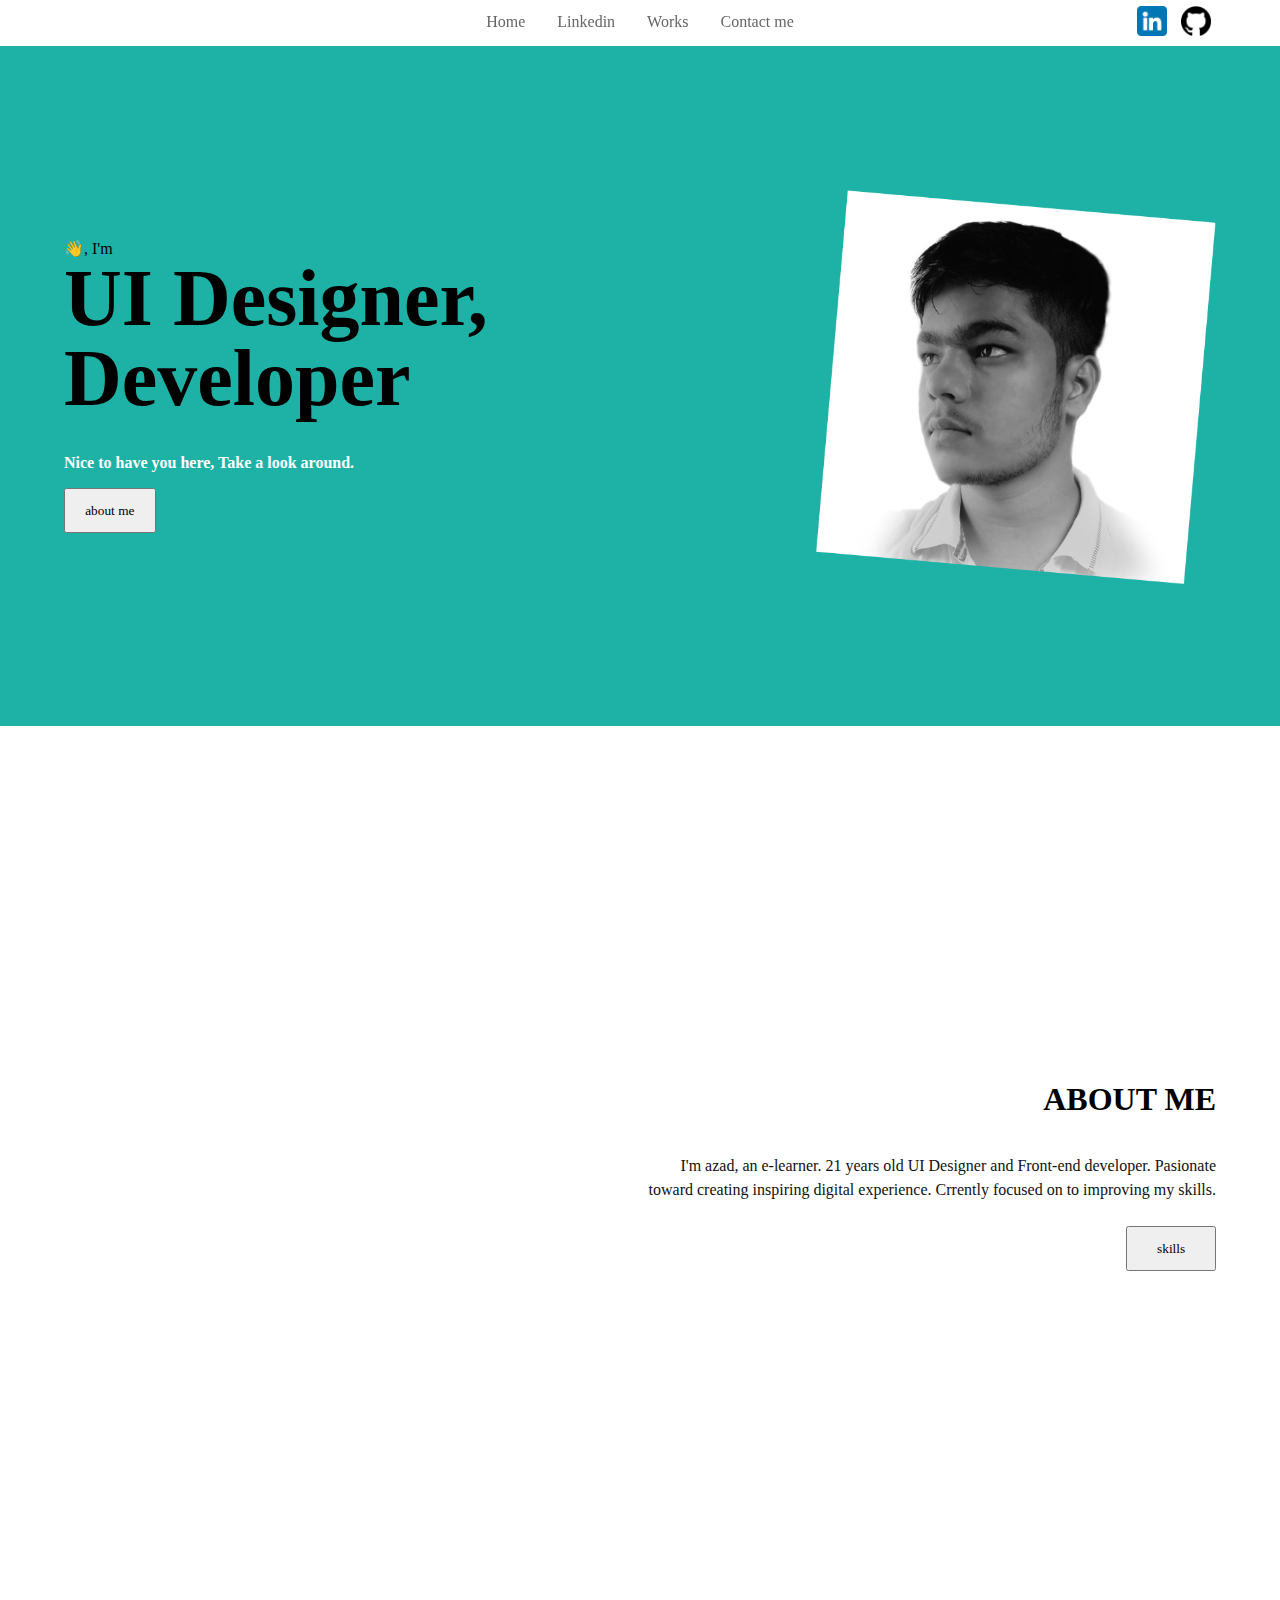
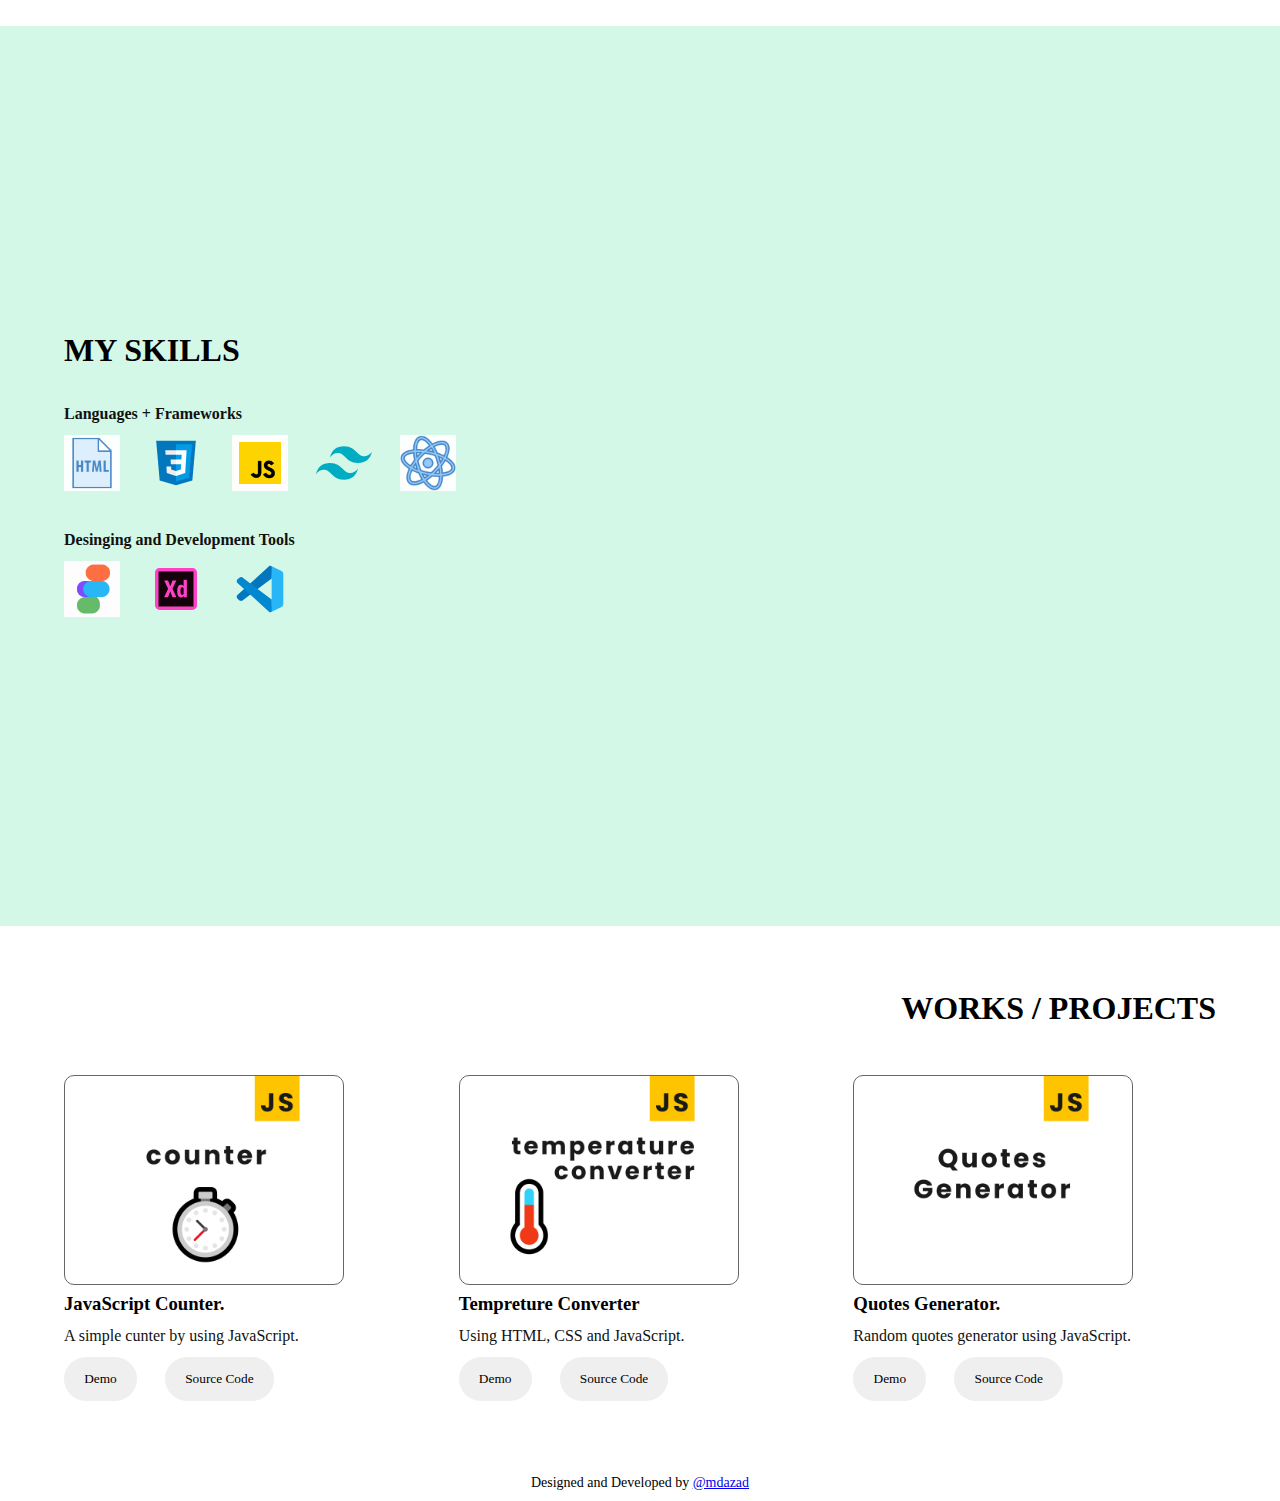
<file: index.html>
<!DOCTYPE html>
<html lang="en">
  <head>
    <meta charset="UTF-8" />
    <meta http-equiv="X-UA-Compatible" content="IE=edge" />
    <meta name="viewport" content="width=device-width, initial-scale=1.0" />
    <!-- <link rel="stylesheet" href="src/css/style.css" /> -->
    <link rel="stylesheet" href="style.css" />
    <link rel="stylesheet" href="src/css/nav-style.css" />

    <title>@mdazad:Portfolio</title>
  </head>
  <body>
    <!-- 1.navigation -->
    <div class="nav fixed" >
      <input type="checkbox" id="nav-check" />
      <div class="nav-header">
        <!-- <div class="nav-title">spotthecode</div> -->
      </div>
      <div class="nav-btn">
        <label htmlFor="nav-check">
          <span></span>
          <span></span>
          <span></span>
        </label>
      </div>
      <div class="nav-links">
        <a href="#">Home</a>
        <a href="#">Linkedin</a>
        <a href="#works">Works</a>
        <a href="#contact">Contact me</a>
      </div>

      <div class="nav-logo">
        <img
          class="round linkedin"
          src="public/images/linkedin.png"
          width="30px"
          alt="@linkedin Profile"
        />
        <img
          class="github"
          src="public/images/github.png"
          width="30px"
          alt="@github profile"
        />
      </div>
    </div>

    <!-- landingPage -->
    <div class="landingPage">
      <!-- 1, Hero section  -->
      <div class="grid-4 hero-section">
        <div class="content">
          <p>👋, I'm</p>
          <h1 class="heading">
            UI Designer,<br />
            Developer
          </h1>

          <b class="tittle">Nice to have you here, Take a look around.</b><br />
          <a href="#aboutPage"><button>about me</button></a>
        </div>

        <div class="image">
          <img src="public/images/BlackImage.png" alt="" />
        </div>
      </div>

      <!-- 2. About Section  -->
      <div class="grid-4 aboutPage" id="aboutPage">
        <div class="content">
          <h1 class="heading">ABOUT ME</h1>
          <p class="tittle">
            I'm azad, an e-learner. 21 years old UI Designer and Front-end
            developer. Pasionate toward creating inspiring digital experience.
            Crrently focused on to improving my skills.
          </p>
          <a href="#skills"><button>skills</button></a>
        </div>
      </div>

      <!-- 3. SKILLs  -->
      <div class="skills" id="skills">
        <div class="content">
          <div class="heading"><h1>MY SKILLS</h1></div>
          <div class="row-1">
            <h4 class="tittle">Languages + Frameworks</h4>
            <img src="public/images/icons8-html.gif" alt="HTML" />
            <img src="public/images/css3.svg" alt="CSS" />
            <img src="public/images/javascript.gif" alt="JS" />
            <img src="public/images/tailwind-css.svg" alt="Tailwind CSS" />
            <img src="public/images/icons8-react.gif" alt="React.js" />
          </div>
          <div class="row-2">
            <h4 class="tittle">Desinging and Development Tools</h4>
            <img src="public/images/icons8-figma.gif" alt="Figma" />
            <img src="public/images/adobe-xd.svg" alt="Adobe XD" />
            <img src="public/images/visual-studio-code-2019.svg" alt="45px" />
          </div>
        </div>
      </div>

      <!--4.  Work  -->
      <div class="work">
        <div class="content">
          <h1 class="heading">WORKS / PROJECTS</h1>

          <div class="row">
            <!-- work-1  -->
            <div class="work-1">
              <div class="img-body"></div>
              <h3>JavaScript Counter.</h3>
              <p class="tittle">A simple cunter by using JavaScript.</p>
              <div class="buttons">
                <a href="https://spotthecode.github.io/counter/" target="_blank" class="demo-btn"><button>Demo</button></a>
                <a href="https://github.com/spotthecode/counter" target="_blank" clas="code-btn"><button>Source Code</button></a>
              </div>
            </div>

            <!-- work-2  -->

            <div class="work-2">
              <div class="img-body"></div>
              <h3>Tempreture Converter</h3>
              <p class="tittle">Using HTML, CSS and JavaScript.</p>
              <div class="buttons">
                <a href="https://spotthecode.github.io/tempreture-converter/" class="demo-btn"><button>Demo</button></a>
                <a href="https://github.com/spotthecode/tempreture-converter" clas="code-btn"><button>Source Code</button></a>
              </div>
            </div>

            <!-- work-3  -->

            <div class="work-3">
              <div class="img-body"></div>
              <h3>Quotes Generator.</h3>
              <p class="tittle">Random quotes generator using JavaScript.</p>
              <div class="buttons">
                <a href="https://spotthecode.github.io/random-quotes/" class="demo-btn"><button>Demo</button></a>
                <a href="https://github.com/spotthecode/random-quotes" clas="code-btn"><button>Source Code</button></a>
              </div>
            </div>

           
          </div>
        </div>
      </div>
    </div>
    <p style="text-align: center; font-size:14px; padding:10px;">Designed and Developed by <a href="https://www.instagram.com/mdazad2.0/">@mdazad</a></p>
  </body>
</html>
</file>
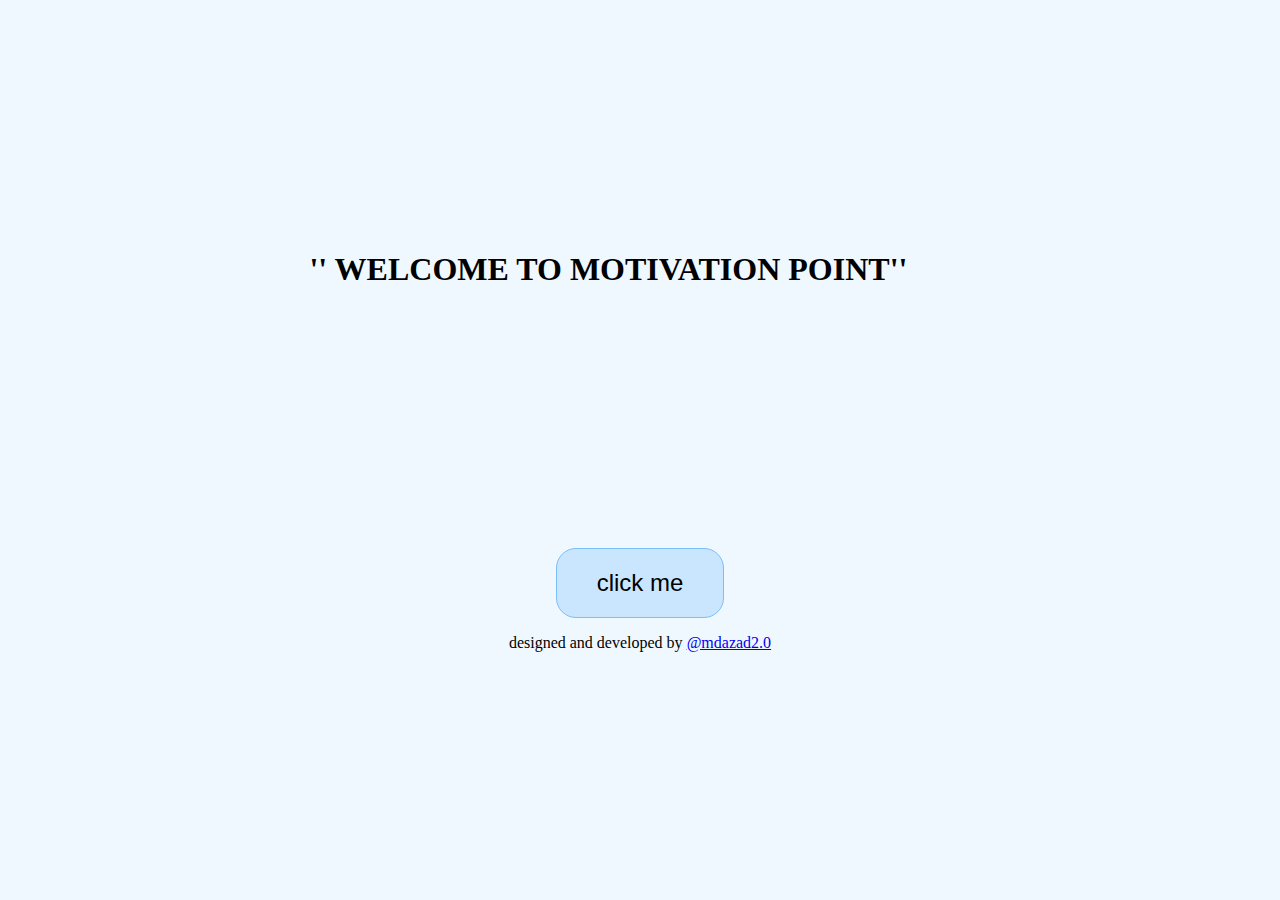
<file: works/projects/Generator.html>
<!DOCTYPE html>
<html lang="en">
  <head>
    <meta charset="UTF-8" value="">
    <meta http-equiv="X-UA-Compatible" content="IE=edge" value="">
    <meta name="viewport" content="width=device-width, initial-scale=1.0" value="">
   
    <title>Motivation Generator</title>
    <!-- developed by @mdazad2.0 -->
    <!-- Date:01/11/2022 -->
  </head>
  <body>
    <div class="container">
      <h1 id="text">WELCOME TO MOTIVATION POINT</h1>
      <br>
    </div>
    <center>
        <button onclick="show()">click me</button>
    </center>
    
    <p>designed and developed by <a href="https://www.instagram.com/mdazad2.0/">@mdazad2.0</a></p>
    
  </body>
</html>

<style>
  html{
      background-color:aliceblue;
  }
 
 h1,p{
      text-align: center;
  }
.container {
  
  height: 100vh;
  display: flex;
  flex-direction:column;
  justify-content: center;
  align-items: center;

  height:60vh;
  width:95%;
}
h1{
  text-align:center;
}
h1::before{
  content:"'' "
}
h1::after{
  content:"'' "
}
button{
  font-size:24px;
  padding:20px 40px;
  border-radius:20px;
  background-color: rgb(202, 230, 255);
  border:1px solid rgb(122, 190, 250);
}
button:active{
  background-color: rgb(122, 190, 250);
}
</style>

<script>

  let text = document.getElementById("text");
  // array for strings
  let motivations = [
    "The man who does not read books has no advantage over the one who cannot read them.",
    "Teachers can open the door, but you must enter it yourself.",
    "The beautiful thing about learning is that no one can take it away from you.",
    "Education is the most powerful weapon you can use to change the .",
    "The mind is not a vessel to be filled but a fire to be ignited.",
    "Don't let what you cannot do interfere with what you can do.",
    "A person who never made a mistake never tried anything new.",
    "Learning is never done without errors and defeat.",
    "Never let the fear of striking out stop you from playing the game.",
    "Procrastination makes easy things hard and hard things harder.",
    "You don't have to be great to start, but you have to start to be great.",
    "The expert in anything was once a beginner.",
    "The way to get started is to quit talking and begin doing.",
    "There are no shortcuts to any place worth going.",
    "I think it's possible to ordinary people to choose to be extraordinary.",
    "I find that the harder I work, the more luck I seem to have.",
    "Motivation is what gets you started. Habit is what keeps you going.",
    "Success is the sum of small efforts, repeated.",
    "The best way to predict your future is to create it.",
    "The future belongs to those who believe in the beauty of their dreams.",
    "You are braver than you believe, stronger than you seem and smarter than you think.",
    "Learn from yesterday. Live for today. Hope for tomorrow.",
    "The more that you read, the more things you will know, the more that you learn, the more places you'll go.",
  ];
  
function show(){
      text.innerHTML = motivations[ Math.floor(Math.random()*10)];
  }

</script>
</file>
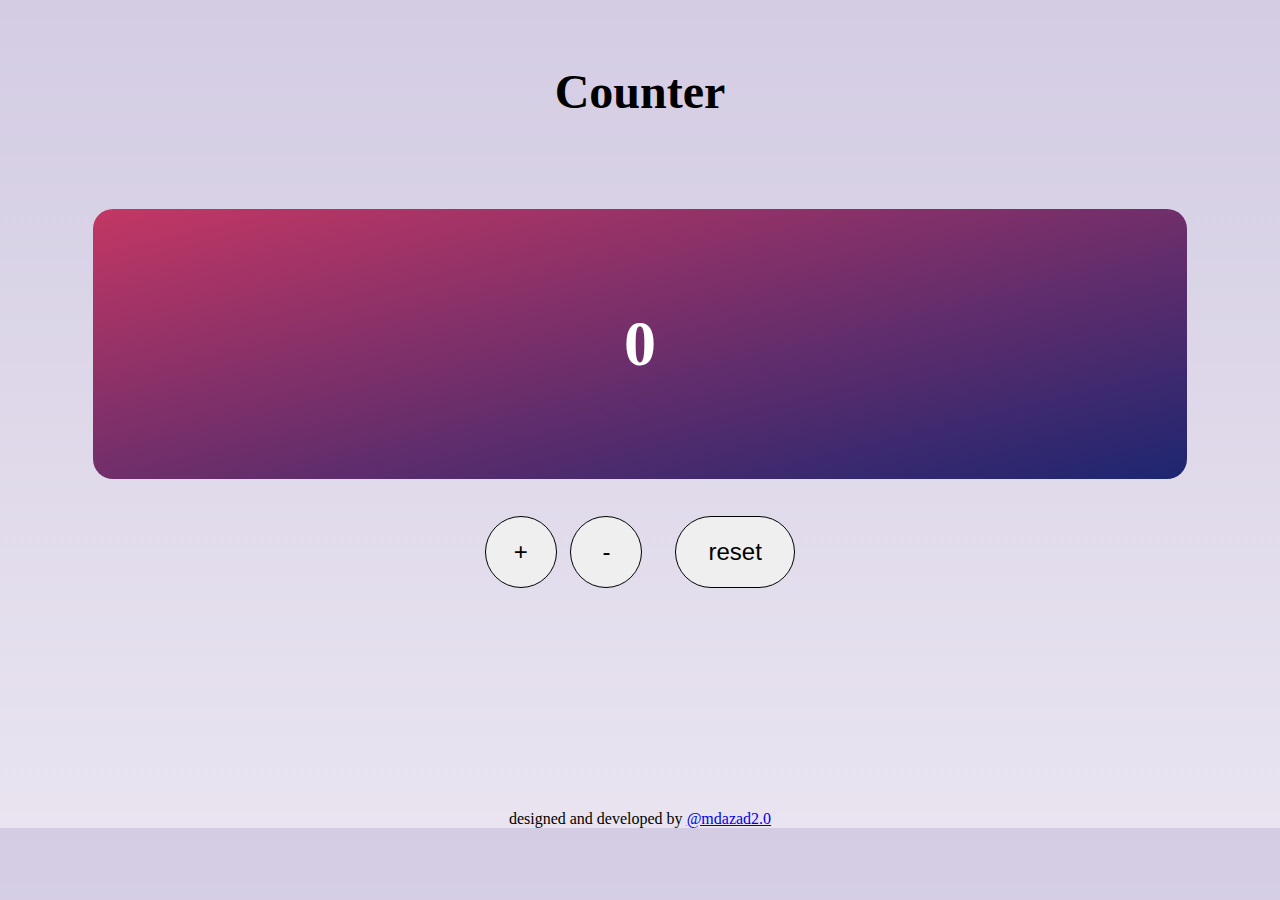
<file: works/projects/index_counter.html>
<!-- HTML:  -->
<!DOCTYPE html>
<html lang="en">
  <head>
    <meta charset="UTF-8" />
    <meta http-equiv="X-UA-Compatible" content="IE=edge" />
    <meta name="viewport" content="width=device-width, initial-scale=1.0" />
    <title>JS Counter by Azad</title>
  </head>
  <body>
    <center class="counter-box">
      <!-- screen to show output -->
      <h1 class="heading">Counter </h1>
      <h1 class="screen output" id="screen">0</h1>

      <div class="buttons">
        <button id="inc">+</button>
        <button id="dec">-</button>
        <button id="reset">reset</button>
      </div>
    </center>

    <p>designed and developed by <a href="https://www.instagram.com/mdazad2.0/">@mdazad2.0</a></p>

  </body>
</html>

<!--CSS: styling -->
<style>
  *{
    box-sizing: border-box;
    margin: 0;
    padding: 0;
  }
  html {
    /* background-color: lightblue; */
    background: linear-gradient(#d3cce3, #e9e4f0);
  }
  .heading{
    margin-top: 4rem;
  }
  
  h1{
    font-family: 'poppins';
    font-size: 3rem;
  }

  p{
    text-align: center;
    font-family: calibri;
  }
  center {
    margin: auto;
    height: 90vh;
   width: 95%;
    display: flex;
    flex-direction: column;
    /* justify-content: center; */
    align-items: center;
  }
  .screen {
    /* background-color: white; */
    color: white;
    background: linear-gradient(to bottom right, #c33764, #1d2671);
    height: 30vh;
    width: 90%;
    margin-top: 10vh;
    padding: 1rem;
    border-radius: 20px;
  }
  .output {
    display: flex;
    align-items: center;
    justify-content: center;
    font-size: 4em;
  }
  .buttons {
    margin-top: 2rem;
  }
  .buttons > button {
    margin:0.2em;
    height: 3em;
    width: 3em;
    font-size: 24px;
    border-radius: 50px;
    border: 1px solid black;
    /* padding: 1rem; */
  }
  button:active{
    background-color: rgb(255, 226, 248);
  }
  #reset {
    margin-left: 1em;
    width: 5em;
  }
  #reset:active{
    background-color: rgb(255, 173, 173);
  }
  
  
</style>

<!-- JS: JavaScript -->

<script>
  let screen = document.getElementById("screen");

  let inc = document.getElementById("inc");
  let dec = document.getElementById("dec");
  let reset = document.getElementById("reset");

  let i = 0;
  inc.onclick = function inc() {
    i++;
    screen.innerHTML = i;
  };

  dec.onclick = function dec() {
    if (i >0) {
      --i;
      screen.innerHTML = i;
    }
  };

  reset.onclick = function reset() {
    i = 0;
    screen.innerHTML = 0;
  };
</script>
</file>
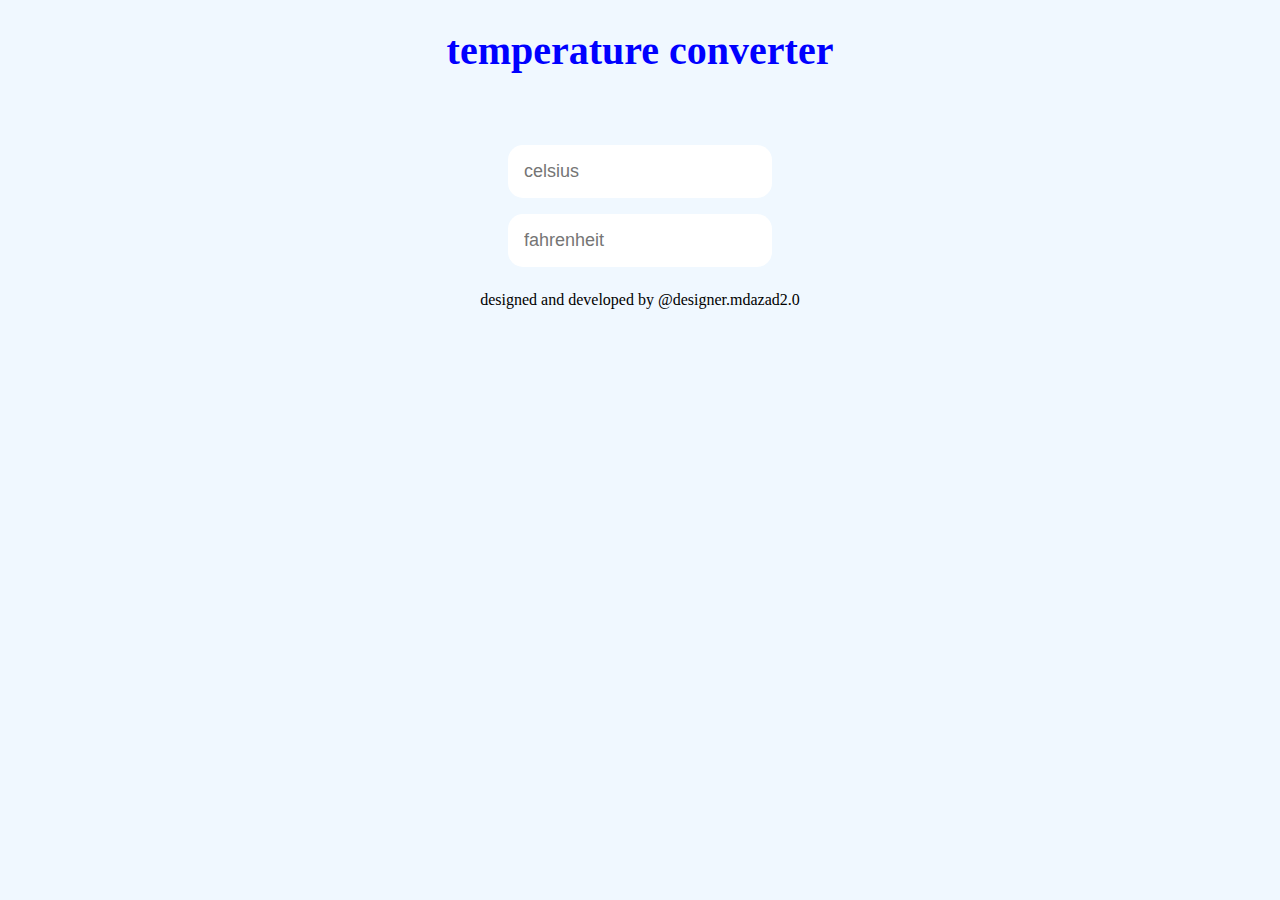
<file: works/projects/Tempreture_Converter.html>
<!DOCTYPE html>
<html lang="en">
<head>
    <meta charset="UTF-8">
    <meta http-equiv="X-UA-Compatible" content="IE=edge">
    <meta name="viewport" content="width=device-width, initial-scale=1.0">

    <!-- Created by md_azad
    Date:29_Oct_2022 -->
    
    <title>Tempreture Converter by md_azad</title>
</head>
<body>
    
    <center class="container">
        <h1 style="font-size: 40px; font-family:'poppins'; color:blue;">temperature converter</h1> <br><br>
        <input type="text" placeholder="celsius" id="celc"><br>
        <input type="text" placeholder="fahrenheit" id="fahren"> 
        

        <p>designed and developed by @designer.mdazad2.0</p>
    </center>
</body>
</html>

<style>
    body{
        background-color: aliceblue;
    }
    input{
        margin: 0.5rem;
        font-size: 18px;

        padding:1rem;        
        border-radius: 15px;
        border-style: none;
    }
   
    input:hover{
        /* background-color:lightblue; */
        box-shadow: 5px 5px 26px #e3e5eb, -5px -5px 26px #ffffff;
    }
   
</style>

<script>
    
        // accessing the HTML elements 
   let cel = document.getElementById("celc");
        let fah = document.getElementById("fahren");

        // tempreture converter functions

        cel.addEventListener('input',function(){
            let c = this.value;
            let f = (c*9/5) + 32;
            fah.value = f + "  °F";
        });

        fah.addEventListener('input', function(){
            let f = this.value;
            let c = (f-32)*5/9;
            cel.value = c + " °C";
        });
</script>
</file>
<file: src/css/style.css>
* {
  box-sizing: border-box;
  margin: 0;
  padding: 0;
  text-decoration: none;
}
html::-webkit-scrollbar {
  display: none;
}
html {
    margin: auto;
    font-size: 16px;
  font-family: "roboto";
  scroll-behavior: smooth;
}



.shadow {
  box-shadow: 0px 0px 16px -5px rgba(0, 0, 0, 0.424);
}
.round {
  border-radius: 100%;
}
.center {
  text-align: center;
  font-size: 32px;
  color: wheat;
}
.outline {
  border: 2px solid black;
}

.width-1340 {
  width: 1345px;
}
.height-100 {
  height: 100vh;
}

.margin-auto {
  margin: auto;
}
.grid {
  display: grid;
  grid-area: 24px;
}
.align-center {
  align-items: center;
}
.justify-center {
  justify-content: center;
}
.text-left{
    text-align: left;
}
.text-center{
    text-align: right;
}
.text-center{
    text-align: center;
}
.bold{
    font-weight: bold;
}



/* my skills  */
.skills{
  padding: 0px 5%; 
  height: 110vh;
}
.skills>h1{
  padding: 3rem 0px;
  
}

.skills>.rows{
  border:2px solid #eceff1;
  display: inline-block;
  margin-bottom:3rem;
  color:#666666;
  border-radius: 10px;
}
.skills>h4{
  padding: 0.5rem 0rem;
}


.skills>.card>img{
  width: 60px;
}
.card{
  padding: 1rem 2rem;
  display: inline-block;
}
.skills>.card>p{
  text-align: center;

}



/* works / projects */
.works{
  padding:0px 5%;
}
.grid{
  padding: 0% 5%;

  display:grid;
  grid-template-columns: repeat(3, 1fr);
  grid-template-rows: repeat(4, auto);
  /* grid-auto-flow: column; */
  gap:24px;
}
.grid>.card>.body{
  height:150px; min-width:300px;
  background-color:rgb(72, 72, 72);
}

.grid a button{
  
  padding:0.5em 1em;
}
.grid .demo-btn button{
  border:1px solid  
}
</file>
<file: style.css>
*{
    margin:0;
    box-sizing: border-box;
    font-family: 'sf pro display','roboto';
}
html{
    scroll-behavior: smooth;
    
}

.tittle{
    /* color:#666666; */
    color:white;
}
.heading{
    /* color:#1d1d1f; */
    color:black;
}
.grid {
    display:grid;
}
.grid-2{
    grid-template-columns:repeat(2, 1fr);
}
.grid-3{
    grid-template-columns:repeat(3, 1fr);
}
.grid-4{
    grid-template-columns:repeat(4, 1fr);
}
.grid-5{
    grid-template-columns:repeat(5, 1fr);
}
.grid-6{
    grid-template-columns:repeat(6, 1fr);
}

button{
    padding:0.8rem 1.2rem;
}

.hero-section{
    display:grid;
    grid-template-rows: 680px;
    grid-template-columns:repeat(2, 1fr);
    align-items:center;
    
    background-color:#1eb2a6;
    padding:0% 5%;
}
.hero-section .content{
    grid-column:1/span 2;
  
}
.hero-section .image{
    grid-column: 3/span 5;
    /* to flip-horizontaly */
    transform:rotateY(180deg);
}
.image img{
    width:400px;
}

.hero-section .content h1{
    font-size:80px;
    line-height: 80px;
    margin-bottom: 36px;
  }
  .hero-section .content b{
      margin-top:48px;
      margin-bottom: 16px;
    }
    .hero-section button{
        margin-top: 16px;
    }
    /* aboutPage  */
.aboutPage{
    display:grid;
    grid-template-columns: repeat(4, 1fr);
    grid-template-rows: 100vh;
    justify-items: end;
    align-items: center;
    padding:0% 5%;
}
.aboutPage .content{
    grid-column: -3/-1;
    text-align:right;
}
.aboutPage .content h1{
    margin-bottom:36px;
}
.aboutPage .content p{
    margin-bottom:24px;
    line-height: 24px;
    color:#111111;
}
.aboutPage .content button{
    padding:0.8rem 1.8rem;
}


/* My skills */
.skills{
    height: 100vh;
    padding:0% 5%;
    display:grid;
    align-items: center;
    background-color: #D4F8E8;
}
.skills .content{
    display:grid;
    grid-template-columns: repeat(4, 1fr);
    grid-template-rows: auto auto auto;
    row-gap: 36px;
  
}
.skills .content .row-1{    
  grid-column: 1/span 3;

}
.skills h4{
    margin-bottom: 12px;
}
.skills .tittle,
.work .tittle{
    color:#111111;
}
.skills .content .row-2{    
    grid-column: 1/span 3;
   
}
.skills .content img{
    width:80px;
    padding-right:24px;
}


/* work */
.work{
    display:grid;
    align-content:start;
    
    padding:5%;
    background:white;
}
.work h1{
    text-align: end;
}

.work .row{
    display:grid;
    column-gap:32px;
    row-gap:48px;
    grid-template-columns: repeat(3, 1fr);
    grid-auto-flow: row;
    margin-top:48px;
}
.work h3{
    margin-top:8px;
}
.work .img-body{
    height: calc(3*70px);
    width: calc(4*70px);
    border:1px solid #666666;
    border-radius:10px;
}
.work .tittle{
    margin:12px 0px;
}
.work button{
    margin-right: 24px;
    border-radius:50px;
  border:1px solid transparent;
}
.work button:hover{
    cursor:pointer;
   border:1px solid #666666;
}


.code-btn{
    background-color: transparent;
}
/* //Add image directly here  */
.img-body{
    backgrond-color:white;
    background-size:contain;
    background-repeat: no-repeat;
    background-position: center;
}
.work-1 .img-body{
    background-image: url("works/src/counter.png");
}
.work-2 .img-body{
    background-image: url("works/src/temprature.png");
}
.work-3 .img-body{
    background-image: url( "works/src/generator.png");
}




@media screen and (max-width:600px) {
    button{
        border-radius:20px;
        border:1px solid #666666;
        padding:1.5em 3em;
    }
    .image img{
    display:none;
}
    
.hero-section .content h1{
    font-size:64px;
    font-family: 'roboto';
    line-height: 64px;
    margin-bottom: 36px;
  }
  .skills .content img{
    width:65px;
    padding-right:12px;
}
.skills .content .row-1{    
    grid-column: 1/span 5;
  
  }

    .aboutPage .content{
        grid-column: 1/-1;
        text-align:center;
    }
}
</file>
<file: src/css/nav-style.css>
:root {
  --textColor: rgb(117, 117, 117);
  --pColor: #153794;
  --sColor: #0988ff3e;
}
body {
  margin: 0px;
}
.nav-logo{
  position: absolute;
  right: 5%;
}
.nav-logo img{
  margin: 0px 5px;
}

.nav {
  padding: 0px 5%;
  margin: auto;
  width: 100%;
  position:sticky;
  top:0px;
}
.nav {
  display: flex;
  justify-content: center;
  align-items: center;
}
/* blue nav  */
.nav {
  background: rgba(255, 255, 255, 0.068);
  backdrop-filter: blur(8px);
}

.nav > .nav-header {
  display: inline;
}

.nav > .nav-header > .nav-title:active {
  background-color: #1e88e519;
}

.nav-logo {
  border-radius: 100%;
}

.nav > .nav-btn {
  display: none;
}

.nav > .nav-links {
  display: inline;
  float: right;
  font-family: "sf pro display";
  
}

.nav > .nav-links > a {
  display: inline-block;
  margin: 13px 14px 13px 14px;
  border-bottom: 2px solid transparent;
  text-decoration: none;
  color: rgb(19, 19, 19);
  color:#666666;
}

.nav > .nav-links > a:hover {
  border-bottom: 2px solid #1e88e5;
  color:#111111;
}

.nav > #nav-check {
  display: none;
}

@media (max-width: 600px) {
  .nav {
    /* background-color:#BBDEFB; */
  }
  .nav > .nav-btn {
    display: inline-block;
    position: absolute;
    right: 0px;
    top: 0px;
  }
  .nav > .nav-btn > label {
    display: inline-block;
    width: 50px;
    height: 50px;
    padding: 13px;
  }
  .nav > .nav-btn > label:hover,
  .nav #nav-check:checked ~ .nav-btn > label {
    background-color: rgba(0, 0, 0, 0);
  }
  .nav > .nav-btn > label > span {
    display: block;
    width: 25px;
    height: 10px;
    border-top: 3px solid #1a1a1a;
    /* border-radius: 2px; */
  }
  .nav > .nav-links {
    position: absolute;
    display: block;
    width: 100%;
    background-color: rgb(255, 255, 255);
    height: 0px;
    transition: all 0.3s ease-in;
    overflow-y: hidden;
    top: 50px;
    right: 0px;
    color: blac;
  }
  .nav > .nav-links > a {
    display: block;
    color: black;
    text-align: center;
    font-size: 18px;
  }
  .nav > #nav-check:not(:checked) ~ .nav-links {
    height: 0px;
  }
  .nav > #nav-check:checked ~ .nav-links {
    height: calc(30vh);
    border-radius: 20px;
    padding-top: 20px;

    background-color: aliceblue;
    /* box-shadow: 0px 16px 16px -20px rgba(0, 0, 0, 0.546); */

    overflow-y: auto;
  }
}
</file>
